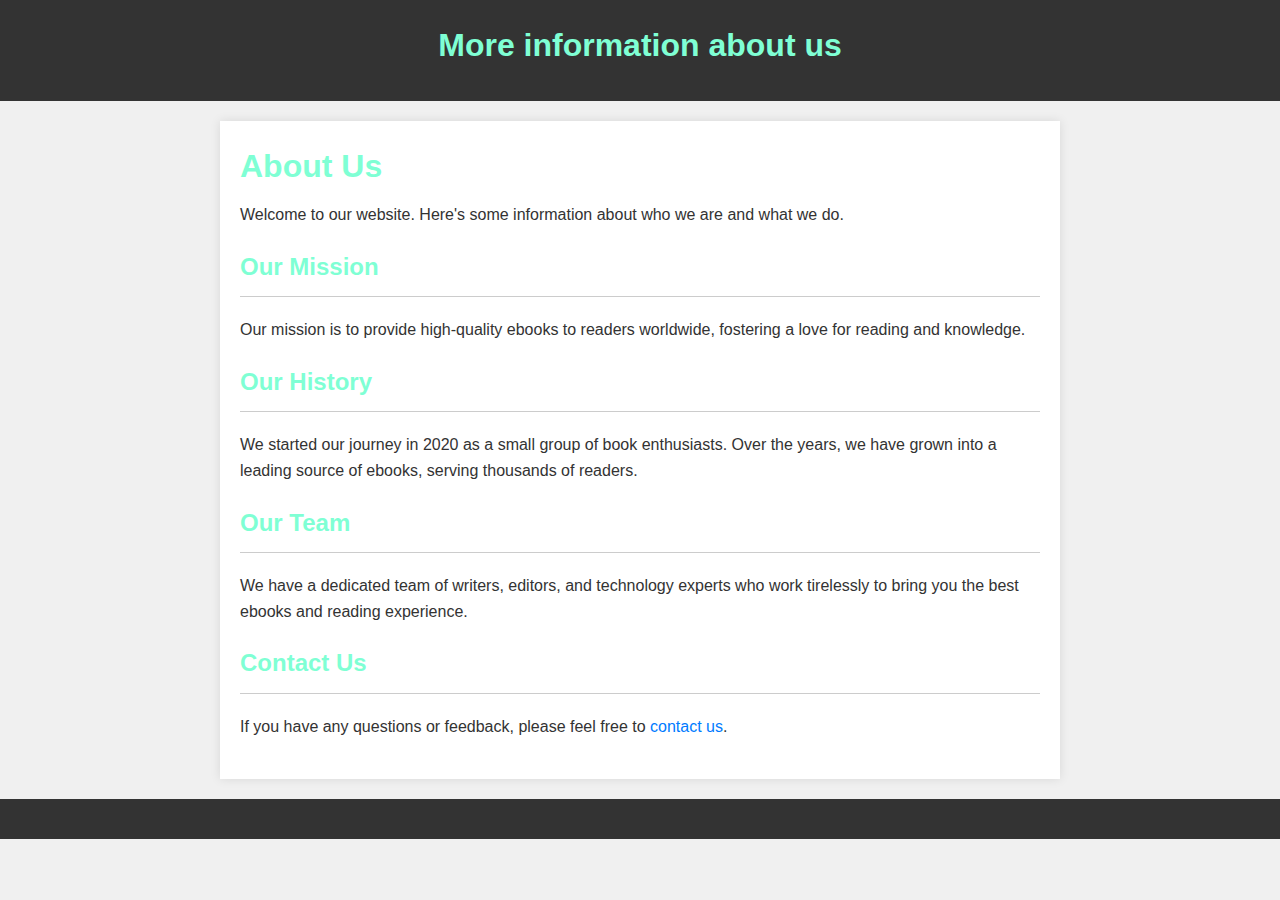
<file: about.html>
<!DOCTYPE html>
<html>
<head>
    <meta charset="UTF-8">
    <meta name="viewport" content="width=device-width, initial-scale=1.0">
    <title>About Us</title>
    <link rel="stylesheet" href="about.css">
</head>
<body>
    <header>
        <h1 style="color: aquamarine;">More information about us </h1>
    </header>
    <section id="about">
        <h1>About Us</h1>
        <p>Welcome to our website. Here's some information about who we are and what we do.</p>
        
        <h2>Our Mission</h2>
        <p>Our mission is to provide high-quality ebooks to readers worldwide, fostering a love for reading and knowledge.</p>
        
        <h2>Our History</h2>
        <p>We started our journey in 2020 as a small group of book enthusiasts. Over the years, we have grown into a leading source of ebooks, serving thousands of readers.</p>
        
        <h2>Our Team</h2>
        <p>We have a dedicated team of writers, editors, and technology experts who work tirelessly to bring you the best ebooks and reading experience.</p>
        
        <h2>Contact Us</h2>
        <p>If you have any questions or feedback, please feel free to <a href="contact.html">contact us</a>.</p>
    </section>
    
    <footer>
        
    </footer>
</body>
</html>
</file>
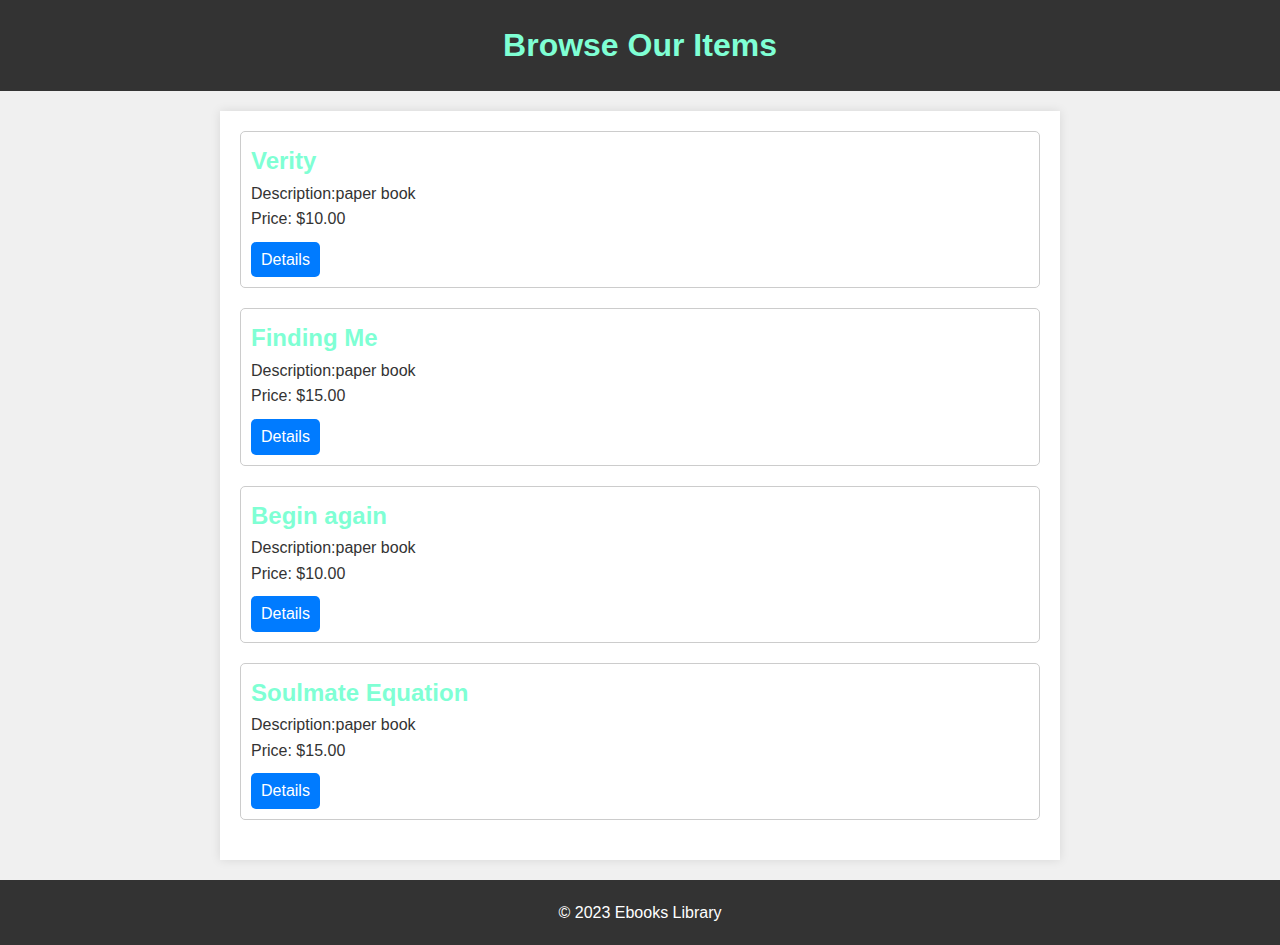
<file: browse.html>
<!DOCTYPE html>
<html lang="en">
<head>
    <meta charset="UTF-8">
    <meta name="viewport" content="width=device-width, initial-scale=1.0">
    <link rel="stylesheet" href="browse.css">
    <title>Browse Items</title>
</head>
<body>
    <header>
        <h1 style="color: aquamarine;">Browse Our Items</h1>
    </header>
    <section class="item-list">
        <article class="item">
            <h2>Verity </h2>
            <p>Description:paper book</p>
            <p>Price: $10.00</p>
            <a href="library.html">Details</a>
        </article>
        <article class="item">
            <h2>Finding Me</h2>
            <p>Description:paper book</p>
            <p>Price: $15.00</p>
            <a href="library.html">Details</a>
        </article>
        <article class="item">
            <h2>Begin again</h2>
            <p>Description:paper book</p>
            <p>Price: $10.00</p>
            <a href="library.html">Details</a>
        </article>
        <article class="item">
            <h2>Soulmate Equation</h2>
            <p>Description:paper book</p>
            <p>Price: $15.00</p>
            <a href="library.html">Details</a>
        </article>
    </section>
    <footer>
        <p>&copy; 2023 Ebooks Library</p>
    </footer>
</body>
</html>
</file>
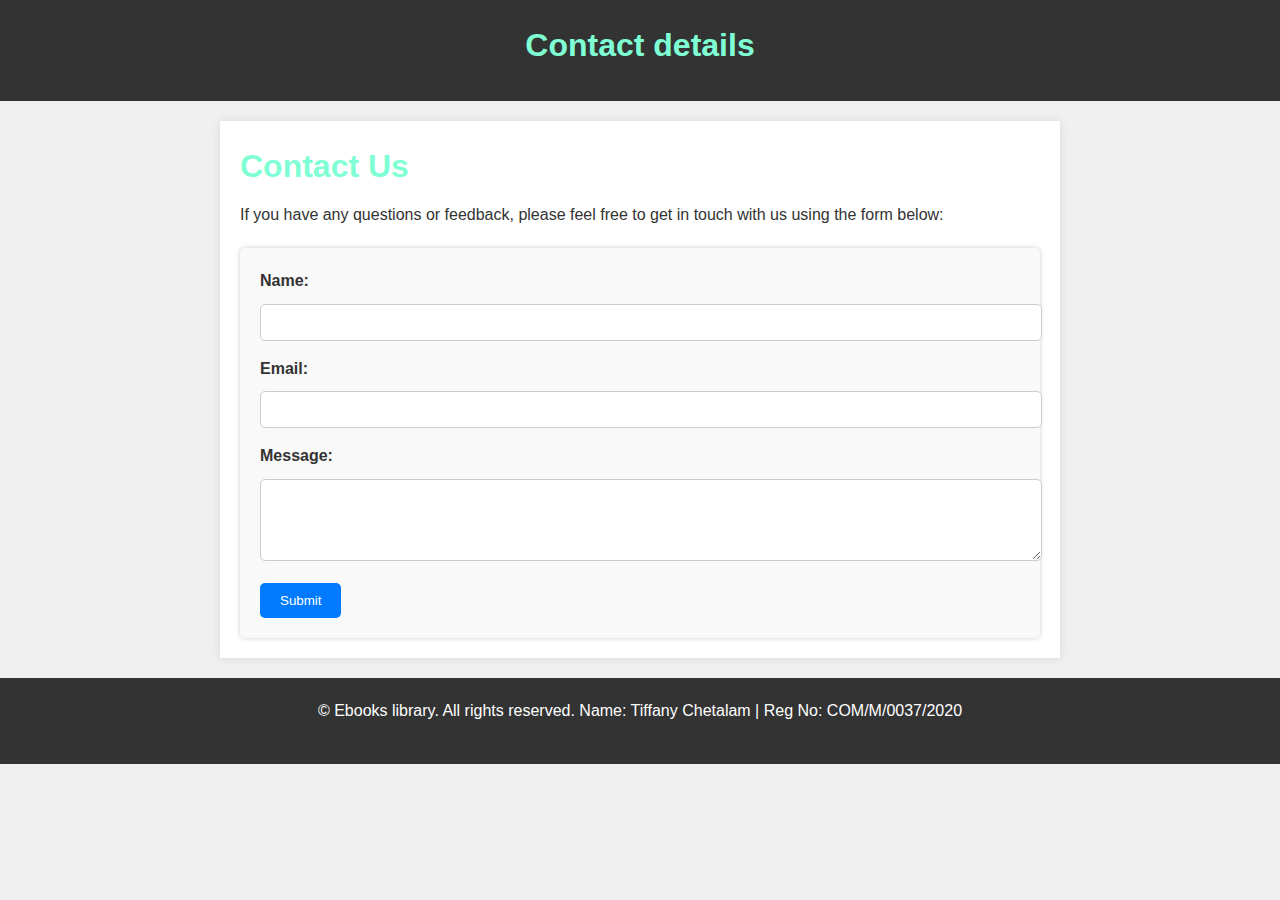
<file: contact.html>
<!DOCTYPE html>
<html>
<head>
    <meta charset="UTF-8">
    <meta name="viewport" content="width=device-width, initial-scale=1.0">
    <link rel="stylesheet" href="contact.css"> 
    <title>Contact Us</title>
</head>
<body>
    <header>
        <h1 style="color: aquamarine;">Contact details</h1>
    </header>
    <section id="contact">
        <h1>Contact Us</h1>
        <p>If you have any questions or feedback, please feel free to get in touch with us using the form below:</p>
        
        <form>
            <label for="name">Name:</label>
            <input type="text" id="name" name="name" required>
            
            <label for="email">Email:</label>
            <input type="email" id="email" name="email" required>
            
            <label for="message">Message:</label>
            <textarea id="message" name="message" rows="4" required></textarea>
            
            <input type="submit" value="Submit">
        </form>
    </section>
    
    <footer>
        <p>&copy; Ebooks library. All rights reserved. Name: Tiffany Chetalam | Reg No: COM/M/0037/2020</p>
    </footer>
</body>
</html>
</file>
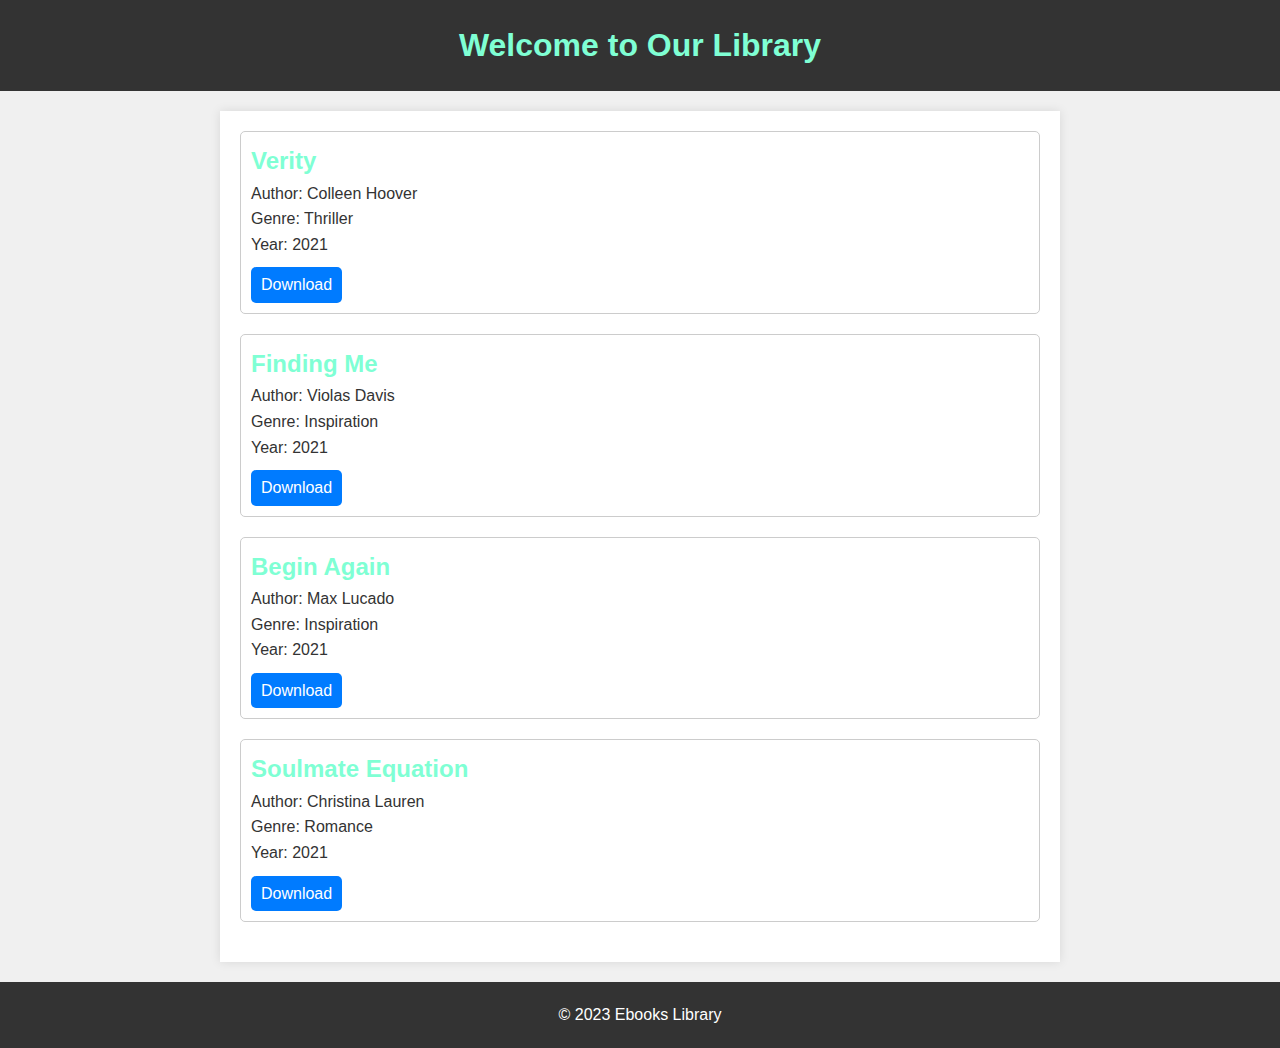
<file: library.html>
<!DOCTYPE html>
<html lang="en">
<head>
    <meta charset="UTF-8">
    <meta name="viewport" content="width=device-width, initial-scale=1.0">
    <link rel="stylesheet" href="library.css"> 
    <title>Library</title>
</head>
<body>
    <header>
        <h1 style="color: aquamarine;">Welcome to Our Library</h1>
    </header>
    <section class="book-list">
        <article class="book">
            <h2>Verity</h2>
            <p>Author: Colleen Hoover</p>
            <p>Genre: Thriller</p>
            <p>Year: 2021</p>
            <a href="verity.pdf">Download</a>
        </article>
        <article class="book">
            <h2>Finding Me</h2>
            <p>Author: Violas Davis</p>
            <p>Genre: Inspiration</p>
            <p>Year: 2021</p>
            <a href="findingme.pdf">Download</a>
        </article>
        <article class="book">
            <h2>Begin Again</h2>
            <p>Author: Max Lucado</p>
            <p>Genre: Inspiration</p>
            <p>Year: 2021</p>
            <a href="begin again.pdf">Download</a>
        </article>
        <article class="book">
            <h2>Soulmate  Equation</h2>
            <p>Author: Christina Lauren</p>
            <p>Genre: Romance</p>
            <p>Year: 2021</p>
            <a href="soulmate equation.pdf">Download</a>
    </section>
    <footer>
        <p>&copy; 2023 Ebooks Library</p>
    </footer>
</body>
</html>
</file>
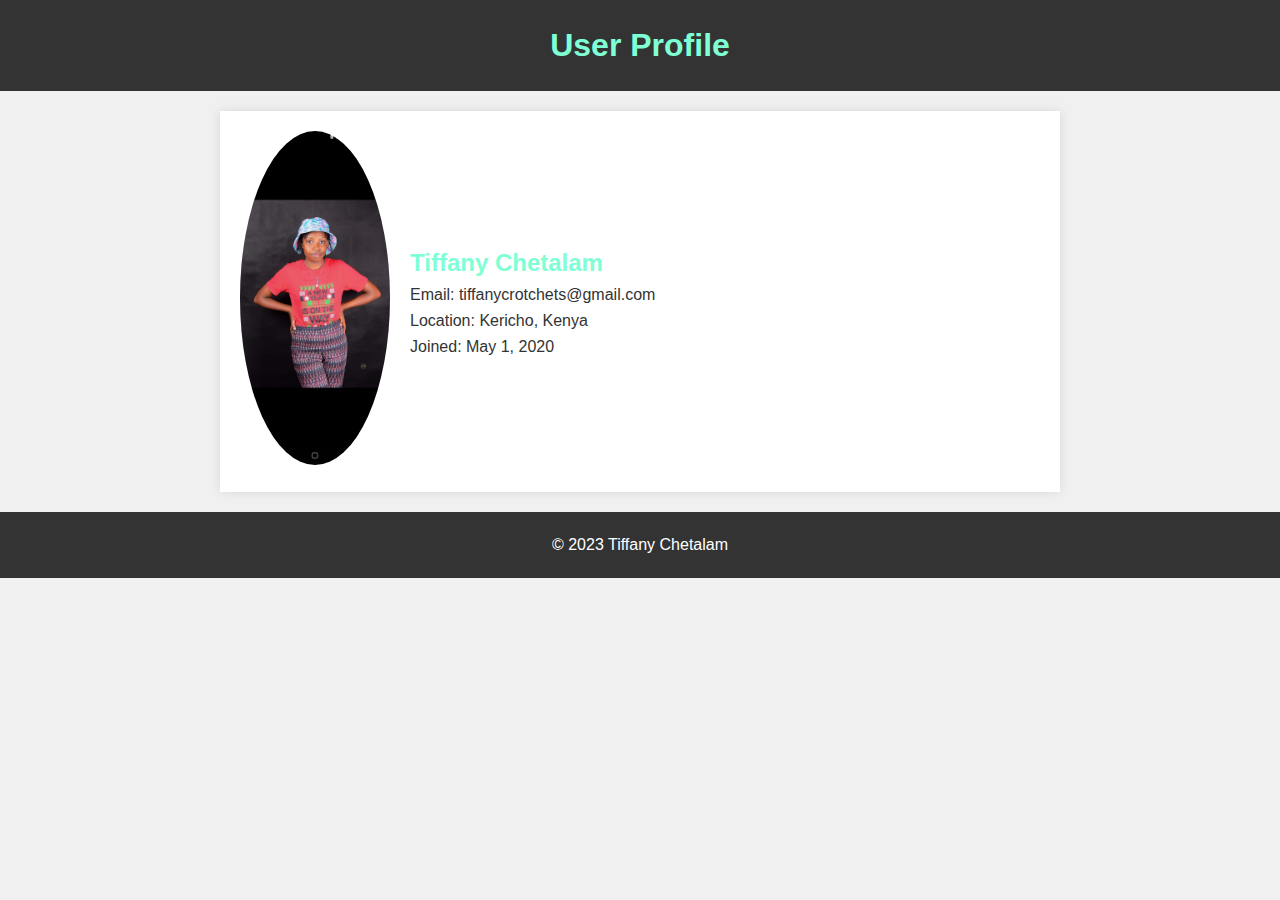
<file: profile.html>
<!DOCTYPE html>
<html lang="en">
<head>
    <meta charset="UTF-8">
    <meta name="viewport" content="width=device-width, initial-scale=1.0">
    <link rel="stylesheet" href="profile.css"> 
    <title>User Profile</title>
</head>
<body>
    <header>
        <h1>User Profile</h1>
    </header>
    <section class="profile-info">
        <div class="profile-picture">
            <img src="tiff.jpg" alt="User's Profile Picture">
        </div>
        <div class="user-details">
            <h2>Tiffany Chetalam</h2>
            <p>Email: tiffanycrotchets@gmail.com</p>
            <p>Location: Kericho, Kenya</p>
            <p>Joined: May 1, 2020</p>
        </div>
    </section>
    <footer>
        <p>&copy; 2023 Tiffany Chetalam</p>
    </footer>
</body>
</html>
</file>
<file: about.css>
body, h1, h2, p {
    margin: 0;
    padding: 0;
}


body {
    background-color: #f0f0f0;
    color: #333;
    font-family: Arial, sans-serif;
    line-height: 1.6;
    margin: 0;
    padding: 0;
}


header {
    background-color: #333;
    color: #fff;
    padding: 20px;
    text-align: center;
}


#about {
    max-width: 800px;
    margin: 20px auto;
    padding: 20px;
    background-color: #fff;
    box-shadow: 0 0 10px rgba(0, 0, 0, 0.1);
}

h1, h2 {
    color:aquamarine;
    margin-bottom: 10px;
}

p {
    font-size: 16px;
    margin-bottom: 20px;
}


a {
    color: #007bff;
    text-decoration: none;
}

a:hover {
    text-decoration: underline;
}


footer {
    text-align: center;
    padding: 20px;
    background-color: #333;
    color: #fff;
}


#about h2 {
    border-bottom: 1px solid #ccc;
    padding-bottom: 10px;
    margin-bottom: 20px;
}
</file>
<file: contact.css>
body, h1, h2, p, form {
    margin: 0;
    padding: 0;
}


body {
    background-color: #f0f0f0;
    color: #333;
    font-family: Arial, sans-serif;
    line-height: 1.6;
    margin: 0;
    padding: 0;
}


header {
    background-color: #333;
    color: #fff;
    padding: 20px;
    text-align: center;
}


#contact {
    max-width: 800px;
    margin: 20px auto;
    padding: 20px;
    background-color: #fff;
    box-shadow: 0 0 10px rgba(0, 0, 0, 0.1);
}


h1, h2 {
    color: aquamarine;
    margin-bottom: 10px;
}

p {
    font-size: 16px;
    margin-bottom: 20px;
}


form {
    background-color: #f9f9f9;
    padding: 20px;
    border-radius: 5px;
    box-shadow: 0 0 5px rgba(0, 0, 0, 0.2);
}

label {
    display: block;
    margin-bottom: 10px;
    font-weight: bold;
}

input[type="text"],
input[type="email"],
textarea {
    width: 100%;
    padding: 10px;
    margin-bottom: 15px;
    border: 1px solid #ccc;
    border-radius: 5px;
}

input[type="submit"] {
    background-color: #007bff;
    color: #fff;
    border: none;
    padding: 10px 20px;
    cursor: pointer;
    border-radius: 5px;
}

input[type="submit"]:hover {
    background-color: #0056b3;
}


footer {
    text-align: center;
    padding: 20px;
    background-color: #333;
    color: #fff;
}
</file>
<file: library.css>
body, h1, h2, p, a {
    margin: 0;
    padding: 0;
}


body {
    background-color: #f0f0f0;
    color: #333;
    font-family: Arial, sans-serif;
    line-height: 1.6;
    margin: 0;
    padding: 0;
}


header {
    background-color: #333;
    color: #fff;
    padding: 20px;
    text-align: center;
}

.book-list {
    max-width: 800px;
    margin: 20px auto;
    padding: 20px;
    background-color: #fff;
    box-shadow: 0 0 10px rgba(0, 0, 0, 0.1);
}


.book {
    margin-bottom: 20px;
    padding: 10px;
    border: 1px solid #ccc;
    border-radius: 5px;
}

.book h2 {
    color: aquamarine;
}


.book a {
    display: inline-block;
    background-color: #007bff;
    color: #fff;
    text-decoration: none;
    padding: 5px 10px;
    border-radius: 5px;
    margin-top: 10px;
}

.book a:hover {
    background-color: #0056b3;
}


footer {
    text-align: center;
    padding: 20px;
    background-color: #333;
    color: #fff;
}
</file>
<file: profile.css>
body, h1, h2, p, img {
    margin: 0;
    padding: 0;
}


body {
    background-color: #f0f0f0;
    color: #333;
    font-family: Arial, sans-serif;
    line-height: 1.6;
    margin: 0;
    padding: 0;
}


header {
    background-color: #333;
    color:aquamarine;
    padding: 20px;
    text-align: center;
}

.profile-info {
    max-width: 800px;
    margin: 20px auto;
    padding: 20px;
    background-color: #fff;
    box-shadow: 0 0 10px rgba(0, 0, 0, 0.1);
    display: flex;
    align-items: center;
}


.profile-picture img {
    max-width: 150px;
    border-radius: 50%;
}


.user-details {
    margin-left: 20px;
}

.user-details h2 {
    color:aquamarine;
}


footer {
    text-align: center;
    padding: 20px;
    background-color: #333;
    color: #fff;
}
</file>
<file: browse.css>
/* Reset some default styles */
body, h1, h2, p, a {
    margin: 0;
    padding: 0;
}

/* Set background color and text color */
body {
    background-color: #f0f0f0;
    color: #333;
    font-family: Arial, sans-serif;
    line-height: 1.6;
    margin: 0;
    padding: 0;
}

/* Style the header */
header {
    background-color: #333;
    color: #fff;
    padding: 20px;
    text-align: center;
}

/* Style the item list */
.item-list {
    max-width: 800px;
    margin: 20px auto;
    padding: 20px;
    background-color: #fff;
    box-shadow: 0 0 10px rgba(0, 0, 0, 0.1);
}

/* Style item entries */
.item {
    margin-bottom: 20px;
    padding: 10px;
    border: 1px solid #ccc;
    border-radius: 5px;
}

.item h2 {
    color:aquamarine;
}

/* Style details links */
.item a {
    display: inline-block;
    background-color: #007bff;
    color: #fff;
    text-decoration: none;
    padding: 5px 10px;
    border-radius: 5px;
    margin-top: 10px;
}

.item a:hover {
    background-color: #0056b3;
}

/* Style the footer */
footer {
    text-align: center;
    padding: 20px;
    background-color: #333;
    color: #fff;
}
</file>
